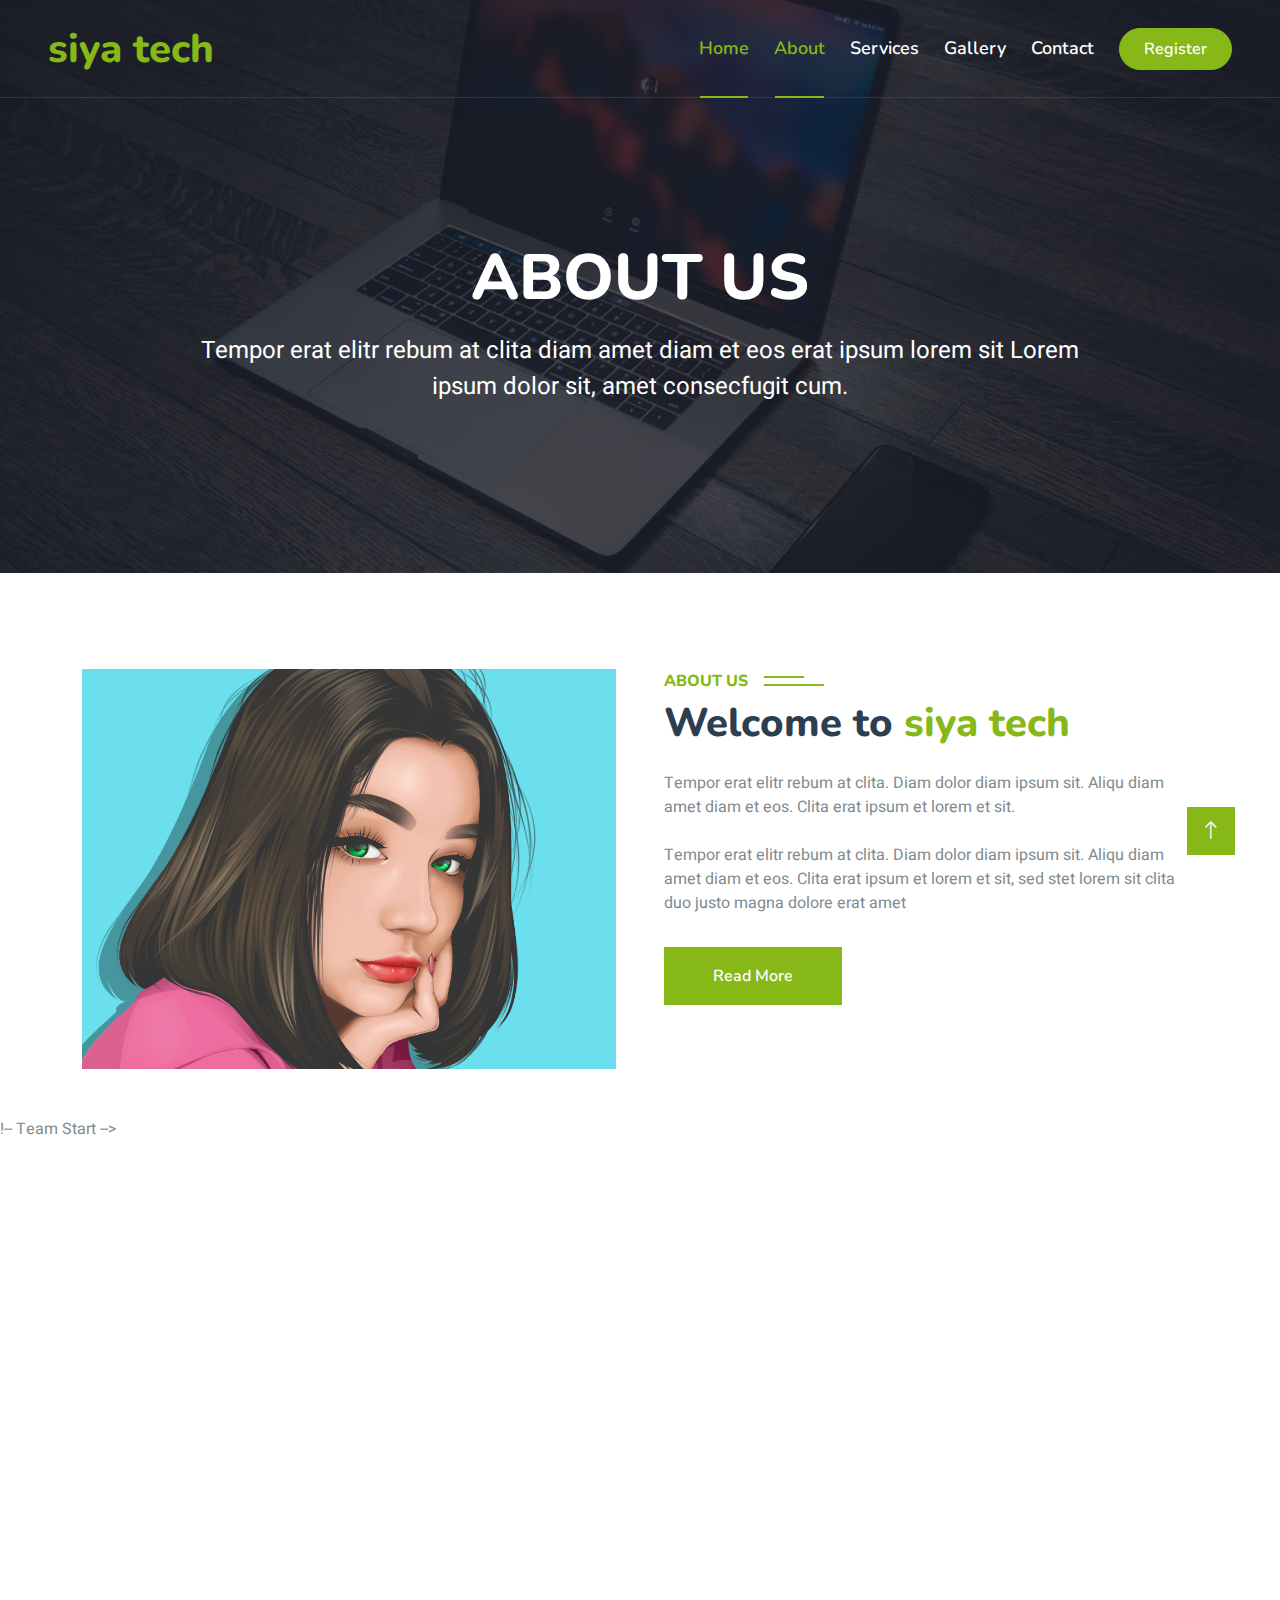
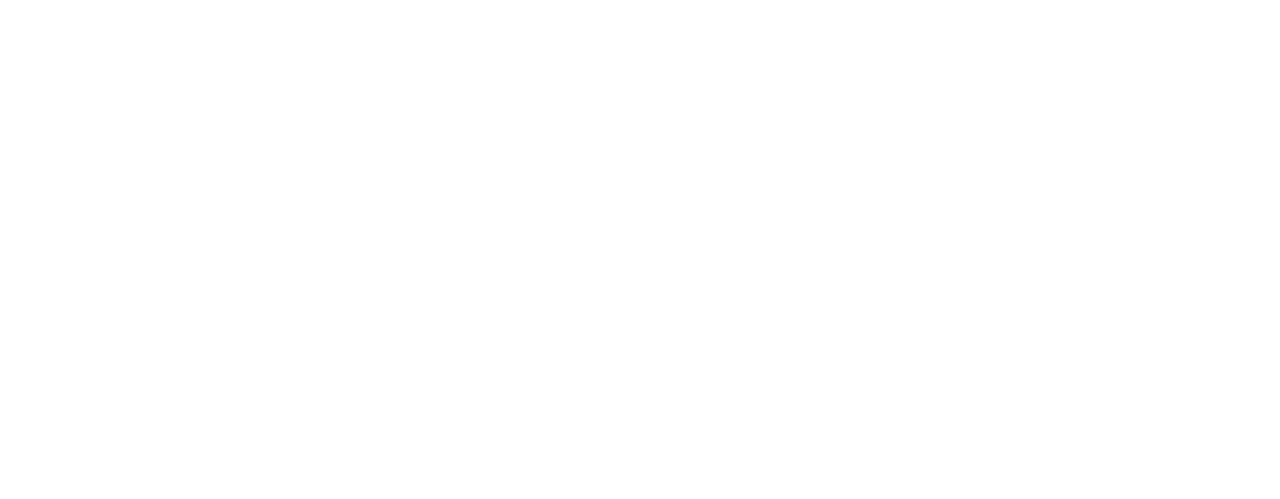
<file: about.html>
<!DOCTYPE html>
<html lang="en">

<head>
    <meta charset="utf-8">
    <title>siya tech/about</title>
    <meta content="width=device-width, initial-scale=1.0" name="viewport">
    <meta content="" name="keywords">
    <meta content="" name="description">

    <!-- Favicon -->
    <link href="img/favicon.ico" rel="icon">

    <!-- Google Web Fonts -->
    <link rel="preconnect" href="https://fonts.googleapis.com">
    <link rel="preconnect" href="https://fonts.gstatic.com" crossorigin>
    <link href="https://fonts.googleapis.com/css2?family=Heebo:wght@400;500;600&family=Nunito:wght@600;700;800&display=swap" rel="stylesheet">

    <!-- Icon Font Stylesheet -->
    <link href="https://cdnjs.cloudflare.com/ajax/libs/font-awesome/5.10.0/css/all.min.css" rel="stylesheet">
    <link href="https://cdn.jsdelivr.net/npm/bootstrap-icons@1.4.1/font/bootstrap-icons.css" rel="stylesheet">

    <!-- Libraries Stylesheet -->
    <link href="lib/animate/animate.min.css" rel="stylesheet">
    <link href="lib/owlcarousel/assets/owl.carousel.min.css" rel="stylesheet">
    <link href="lib/tempusdominus/css/tempusdominus-bootstrap-4.min.css" rel="stylesheet" />

    <!-- Customized Bootstrap Stylesheet -->
    <link href="css/bootstrap.min.css" rel="stylesheet">

    <!-- Template Stylesheet -->
    <link href="css/style.css" rel="stylesheet">
</head>

<body>
    <!-- Spinner Start -->
    <div id="spinner" class="show bg-white position-fixed translate-middle w-100 vh-100 top-50 start-50 d-flex align-items-center justify-content-center">
        <div class="spinner-border text-primary" style="width: 3rem; height: 3rem;" role="status">
            <span class="sr-only">Loading...</span>
        </div>
    </div>
    <!-- Spinner End -->


    

     <!-- Navbar & Hero Start -->
     <div class="container-fluid position-relative p-0">
        <nav class="navbar navbar-expand-lg navbar-light px-4 px-lg-5 py-3 py-lg-0">
            <a href="" class="navbar-brand p-0">
                <h1 class="text-primary m-0">siya tech</h1>
                <!-- <img src="img/logo.png" alt="Logo"> -->
            </a>
            <button class="navbar-toggler" type="button" data-bs-toggle="collapse" data-bs-target="#navbarCollapse">
                <span class="fa fa-bars"></span>
            </button>
            <div class="collapse navbar-collapse" id="navbarCollapse">
                <div class="navbar-nav ms-auto py-0">
                    <a href="index.html" class="nav-item nav-link  active">Home</a>
                    <a href="about.html" class="nav-item nav-link active">About</a>
                    <a href="service.html" class="nav-item nav-link">Services</a>
                    <a href="package.html" class="nav-item nav-link ">Gallery</a>
                    <!-- <a href="package.html" class="nav-item nav-link">course</a> -->
                    <a href="contact.html" class="nav-item nav-link">Contact</a>
                </div>
                <a href="" class="btn btn-primary rounded-pill py-2 px-4">Register</a>
            </div>
        </nav>

        <div class="container-fluid bg-primary py-5 mb-5 hero-header">
            <div class="container py-5">
                <div class="row justify-content-center py-5">
                    <div class="col-lg-10 pt-lg-5 mt-lg-5 text-center">
                        <h2 class="display-3 text-white mb-3 animated slideInDown">ABOUT US</h2>
                        <p class="fs-4 text-white mb-4 animated slideInDown">Tempor erat elitr rebum at clita diam amet
                            diam et eos erat ipsum lorem sit Lorem ipsum dolor sit, amet consecfugit cum.</p>
                        <!-- <div class="position-relative w-75 mx-auto animated slideInDown">
                            <input class="form-control border-0 rounded-pill w-100 py-3 ps-4 pe-5" type="text"
                                placeholder="search">
                            <button type="button"
                                class="btn btn-primary rounded-pill py-2 px-4 position-absolute top-0 end-0 me-2"
                                style="margin-top: 7px;">Search</button>
                        </div> -->
                    </div>
                </div>
            </div>
        </div>
    </div>
    <!-- Navbar & Hero End -->




    
    <!-- About Start -->
    <div class="container-xxl py-5">
        <div class="container">
            <div class="row g-5">
                <div class="col-lg-6 wow fadeInUp" data-wow-delay="0.1s" style="min-height: 400px;">
                    <div class="position-relative h-100">
                        <img class="img-fluid position-absolute w-100 h-100" src="img/founder.png" alt=""
                            style="object-fit: cover;">
                    </div>
                </div>
                <div class="col-lg-6 wow fadeInUp" data-wow-delay="0.3s">
                    <h6 class="section-title bg-white text-start text-primary pe-3">About Us</h6>
                    <h1 class="mb-4">Welcome to <span class="text-primary">siya tech</span></h1>
                    <p class="mb-4">Tempor erat elitr rebum at clita. Diam dolor diam ipsum sit. Aliqu diam amet diam et
                        eos. Clita erat ipsum et lorem et sit.</p>
                    <p class="mb-4">Tempor erat elitr rebum at clita. Diam dolor diam ipsum sit. Aliqu diam amet diam et
                        eos. Clita erat ipsum et lorem et sit, sed stet lorem sit clita duo justo magna dolore erat amet
                    </p>
                    <a class="btn btn-primary py-3 px-5 mt-2" href="">Read More</a>
                </div>
            </div>
        </div>
    </div>


    !-- Team Start -->
    <div class="container-xxl py-5">
        <div class="container">
            <div class="text-center wow fadeInUp" data-wow-delay="0.1s">
                <h6 class="section-title bg-white text-center text-primary px-3">TEACHERS</h6>
                <h1 class="mb-5">Meet OUR Guide</h1>
            </div>
            <div class="row g-4">
                <div class="col-lg-3 col-md-6 wow fadeInUp" data-wow-delay="0.1s">
                    <div class="team-item">
                        <div class="overflow-hidden">
                            <img class="img-fluid" src="img/team-1.jpg" alt="">
                        </div>
                        <div class="position-relative d-flex justify-content-center" style="margin-top: -19px;">
                            <a class="btn btn-square mx-1" href=""><i class="fab fa-facebook-f"></i></a>
                            <a class="btn btn-square mx-1" href=""><i class="fab fa-twitter"></i></a>
                            <a class="btn btn-square mx-1" href=""><i class="fab fa-instagram"></i></a>
                        </div>
                        <div class="text-center p-4">
                            <h5 class="mb-0">M.KARTIK</h5>
                            <!-- <small>Designation</small> -->
                        </div>
                    </div>
                </div>
                <div class="col-lg-3 col-md-6 wow fadeInUp" data-wow-delay="0.3s">
                    <div class="team-item">
                        <div class="overflow-hidden">
                            <img class="img-fluid" src="img/team-2.jpg" alt="">
                        </div>
                        <div class="position-relative d-flex justify-content-center" style="margin-top: -19px;">
                            <a class="btn btn-square mx-1" href=""><i class="fab fa-facebook-f"></i></a>
                            <a class="btn btn-square mx-1" href=""><i class="fab fa-twitter"></i></a>
                            <a class="btn btn-square mx-1" href=""><i class="fab fa-instagram"></i></a>
                        </div>
                        <div class="text-center p-4">
                            <h5 class="mb-0">RINU SINGH</h5>
                            <!-- <small>Desi</small> -->
                        </div>
                    </div>
                </div>
                <div class="col-lg-3 col-md-6 wow fadeInUp" data-wow-delay="0.5s">
                    <div class="team-item">
                        <div class="overflow-hidden">
                            <img class="img-fluid" src="img/team-3.jpg" alt="">
                        </div>
                        <div class="position-relative d-flex justify-content-center" style="margin-top: -19px;">
                            <a class="btn btn-square mx-1" href=""><i class="fab fa-facebook-f"></i></a>
                            <a class="btn btn-square mx-1" href=""><i class="fab fa-twitter"></i></a>
                            <a class="btn btn-square mx-1" href=""><i class="fab fa-instagram"></i></a>
                        </div>
                        <div class="text-center p-4">
                            <h5 class="mb-0">PRITEEK MISHRA</h5>
                            <!-- <small>Designation</small> -->
                        </div>
                    </div>
                </div>
                <div class="col-lg-3 col-md-6 wow fadeInUp" data-wow-delay="0.7s">
                    <div class="team-item">
                        <div class="overflow-hidden">
                            <img class="img-fluid" src="img/team-4.jpg" alt="">
                        </div>
                        <div class="position-relative d-flex justify-content-center" style="margin-top: -19px;">
                            <a class="btn btn-square mx-1" href=""><i class="fab fa-facebook-f"></i></a>
                            <a class="btn btn-square mx-1" href=""><i class="fab fa-twitter"></i></a>
                            <a class="btn btn-square mx-1" href=""><i class="fab fa-instagram"></i></a>
                        </div>
                        <div class="text-center p-4">
                            <h5 class="mb-0">DIVYA
                            </h5>
                            <!-- <small>Designation</small> -->
                        </div>
                    </div>
                </div>
            </div>
        </div>
    </div>
    <!-- Team End -->
    <!-- Footer Start -->
    <div class="container-fluid bg-dark text-light footer pt-5 mt-5 wow fadeIn" data-wow-delay="0.1s">
        <div class="container py-5">
            <div class="row g-5">
                <div class="col-lg-3 col-md-6">
                    <h4 class="text-white mb-3">Siya Tech</h4>
                    <a class="btn btn-link" href="index.html">Home</a>
                    <a class="btn btn-link" href="about.html">About Us</a>
                    <a class="btn btn-link" href="service.html">Service</a>
                    <a class="btn btn-link" href="package.html">Gallary</a>
                    <a class="btn btn-link" href="contact.html">Contact</a>
                </div>
                <div class="col-lg-3 col-md-6">
                    <h4 class="text-white mb-3">Contact</h4>
                    <p class="mb-2"><i class="fa fa-map-marker-alt me-3"></i>Ranchi jharkhand</p>
                    <p class="mb-2"><i class="fa fa-phone-alt me-3"></i>+012 345 67890</p>
                    <p class="mb-2"><i class="fa fa-envelope me-3"></i>info@example.com</p>
                    <div class="d-flex pt-2">
                        <a class="btn btn-outline-light btn-social" href=""><i class="fab fa-twitter"></i></a>
                        <a class="btn btn-outline-light btn-social" href=""><i class="fab fa-facebook-f"></i></a>
                        <a class="btn btn-outline-light btn-social" href=""><i class="fab fa-youtube"></i></a>
                        <a class="btn btn-outline-light btn-social" href=""><i class="fab fa-linkedin-in"></i></a>
                    </div>
                </div>
                <div class="col-lg-3 col-md-6">
                    <h4 class="text-white mb-3">Gallery</h4>
                    <div class="row g-2 pt-2">
                        <div class="col-4">
                            <img class="img-fluid bg-light p-1" src="img/g3.jpg" alt="">
                        </div>
                        <div class="col-4">
                            <img class="img-fluid bg-light p-1" src="img/g3.jpg" alt="">
                        </div>
                        <div class="col-4">
                            <img class="img-fluid bg-light p-1" src="img/g3.jpg" alt="">
                        </div>
                        <div class="col-4">
                            <img class="img-fluid bg-light p-1" src="img/g3.jpg" alt="">
                        </div>
                        <div class="col-4">
                            <img class="img-fluid bg-light p-1" src="img/g3.jpg" alt="">
                        </div>
                        <div class="col-4">
                            <img class="img-fluid bg-light p-1" src="img/g3.jpg" alt="">
                        </div>
                    </div>
                </div>
                <div class="col-lg-3 col-md-6">
                    <h4 class="text-white mb-3">for more details</h4>
                    <p>Dolor amet sit justo amet elitr clita ipsum elitr est.</p>
                    <div class="position-relative mx-auto" style="max-width: 400px;">
                        <input class="form-control border-primary w-100 py-3 ps-4 pe-5" type="text"
                            placeholder="Your email">
                        <button type="button"
                            class="btn btn-primary py-2 position-absolute top-0 end-0 mt-2 me-2">SignUp</button>
                    </div>
                </div>
            </div>
        </div>

    </div>
    <!-- Footer End -->



    <!-- Back to Top -->
    <a href="#" class="btn btn-lg btn-primary btn-lg-square back-to-top"><i class="bi bi-arrow-up"></i></a>


    <!-- JavaScript Libraries -->
    <script src="https://code.jquery.com/jquery-3.4.1.min.js"></script>
    <script src="https://cdn.jsdelivr.net/npm/bootstrap@5.0.0/dist/js/bootstrap.bundle.min.js"></script>
    <script src="lib/wow/wow.min.js"></script>
    <script src="lib/easing/easing.min.js"></script>
    <script src="lib/waypoints/waypoints.min.js"></script>
    <script src="lib/owlcarousel/owl.carousel.min.js"></script>
    <script src="lib/tempusdominus/js/moment.min.js"></script>
    <script src="lib/tempusdominus/js/moment-timezone.min.js"></script>
    <script src="lib/tempusdominus/js/tempusdominus-bootstrap-4.min.js"></script>

    <!-- Template Javascript -->
    <script src="js/main.js"></script>
</body>

</html>
</file>
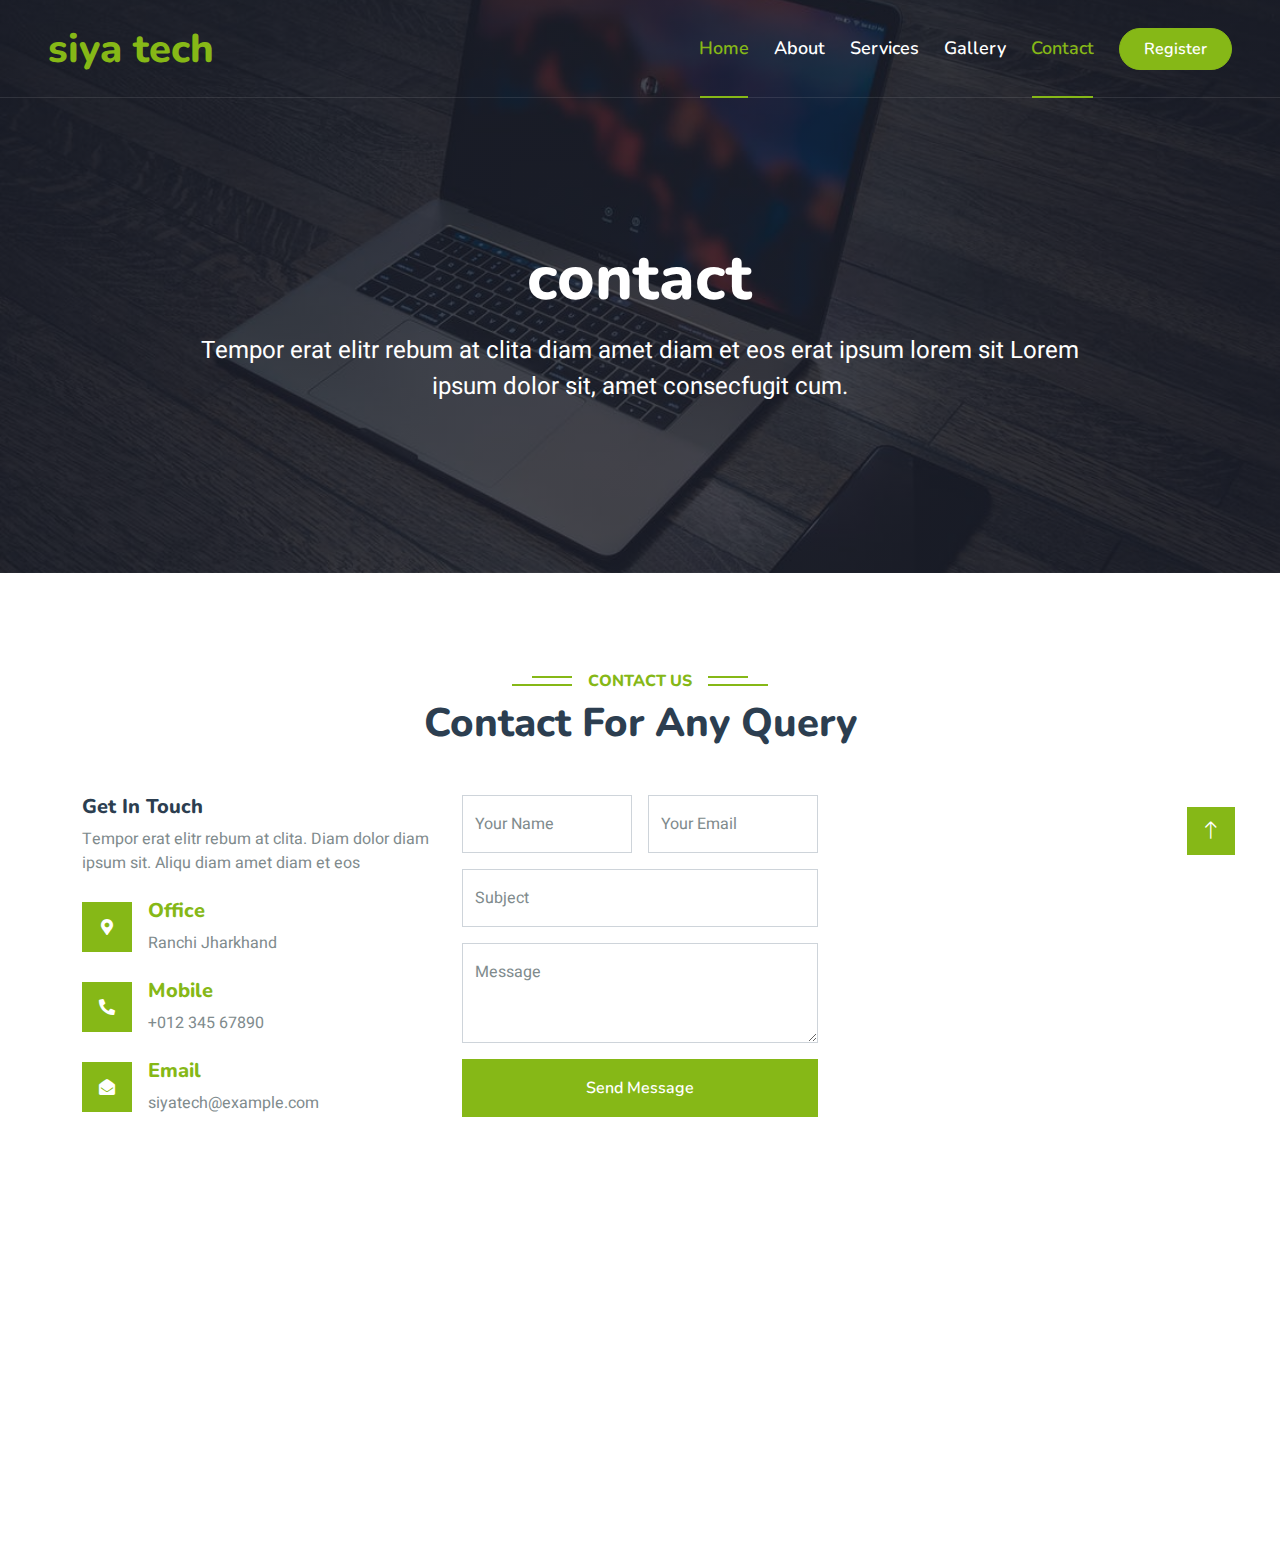
<file: contact.html>
<!DOCTYPE html>
<html lang="en">

<head>
    <meta charset="utf-8">
    <title>siyatech/contact</title>
    <meta content="width=device-width, initial-scale=1.0" name="viewport">
    <meta content="" name="keywords">
    <meta content="" name="description">

    <!-- Favicon -->
    <link href="img/favicon.ico" rel="icon">

    <!-- Google Web Fonts -->
    <link rel="preconnect" href="https://fonts.googleapis.com">
    <link rel="preconnect" href="https://fonts.gstatic.com" crossorigin>
    <link
        href="https://fonts.googleapis.com/css2?family=Heebo:wght@400;500;600&family=Nunito:wght@600;700;800&display=swap"
        rel="stylesheet">

    <!-- Icon Font Stylesheet -->
    <link href="https://cdnjs.cloudflare.com/ajax/libs/font-awesome/5.10.0/css/all.min.css" rel="stylesheet">
    <link href="https://cdn.jsdelivr.net/npm/bootstrap-icons@1.4.1/font/bootstrap-icons.css" rel="stylesheet">

    <!-- Libraries Stylesheet -->
    <link href="lib/animate/animate.min.css" rel="stylesheet">
    <link href="lib/owlcarousel/assets/owl.carousel.min.css" rel="stylesheet">
    <link href="lib/tempusdominus/css/tempusdominus-bootstrap-4.min.css" rel="stylesheet" />

    <!-- Customized Bootstrap Stylesheet -->
    <link href="css/bootstrap.min.css" rel="stylesheet">

    <!-- Template Stylesheet -->
    <link href="css/style.css" rel="stylesheet">
</head>

<body>
    <!-- Spinner Start -->
    <div id="spinner"
        class="show bg-white position-fixed translate-middle w-100 vh-100 top-50 start-50 d-flex align-items-center justify-content-center">
        <div class="spinner-border text-primary" style="width: 3rem; height: 3rem;" role="status">
            <span class="sr-only">Loading...</span>
        </div>
    </div>
    <!-- Spinner End -->





    <!-- Navbar & Hero Start -->
    <div class="container-fluid position-relative p-0">
        <nav class="navbar navbar-expand-lg navbar-light px-4 px-lg-5 py-3 py-lg-0">
            <a href="" class="navbar-brand p-0">
                <h1 class="text-primary m-0">siya tech</h1>
                <!-- <img src="img/logo.png" alt="Logo"> -->
            </a>
            <button class="navbar-toggler" type="button" data-bs-toggle="collapse" data-bs-target="#navbarCollapse">
                <span class="fa fa-bars"></span>
            </button>
            <div class="collapse navbar-collapse" id="navbarCollapse">
                <div class="navbar-nav ms-auto py-0">
                    <a href="index.html" class="nav-item nav-link  active ">Home</a>
                    <a href="about.html" class="nav-item nav-link ">About</a>
                    <a href="service.html" class="nav-item nav-link">Services</a>
                    <a href="package.html" class="nav-item nav-link ">Gallery</a>
                    <!-- <a href="package.html" class="nav-item nav-link">course</a> -->
                    <a href="contact.html" class="nav-item nav-link active">Contact</a>
                </div>
                <a href="" class="btn btn-primary rounded-pill py-2 px-4">Register</a>
            </div>
        </nav>

        <div class="container-fluid bg-primary py-5 mb-5 hero-header">
            <div class="container py-5">
                <div class="row justify-content-center py-5">
                    <div class="col-lg-10 pt-lg-5 mt-lg-5 text-center">
                        <h2 class="display-3 text-white mb-3 animated slideInDown">contact</h2>
                        <p class="fs-4 text-white mb-4 animated slideInDown">Tempor erat elitr rebum at clita diam amet
                            diam et eos erat ipsum lorem sit Lorem ipsum dolor sit, amet consecfugit cum.</p>
                        <!-- <div class="position-relative w-75 mx-auto animated slideInDown">
                            <input class="form-control border-0 rounded-pill w-100 py-3 ps-4 pe-5" type="text"
                                placeholder="search">
                            <button type="button"
                                class="btn btn-primary rounded-pill py-2 px-4 position-absolute top-0 end-0 me-2"
                                style="margin-top: 7px;">Search</button>
                        </div> -->
                    </div>
                </div>
            </div>
        </div>
    </div>
    <!-- Navbar & Hero End -->

    <!-- Contact Start -->
    <div class="container-xxl py-5">
        <div class="container">
            <div class="text-center wow fadeInUp" data-wow-delay="0.1s">
                <h6 class="section-title bg-white text-center text-primary px-3">Contact Us</h6>
                <h1 class="mb-5">Contact For Any Query</h1>
            </div>
            <div class="row g-4">
                <div class="col-lg-4 col-md-6 wow fadeInUp" data-wow-delay="0.1s">
                    <h5>Get In Touch</h5>
                    <p class="mb-4">Tempor erat elitr rebum at clita. Diam dolor diam ipsum sit. Aliqu diam amet diam et
                        eos</p>
                    <div class="d-flex align-items-center mb-4">
                        <div class="d-flex align-items-center justify-content-center flex-shrink-0 bg-primary"
                            style="width: 50px; height: 50px;">
                            <i class="fa fa-map-marker-alt text-white"></i>
                        </div>
                        <div class="ms-3">
                            <h5 class="text-primary">Office</h5>
                            <p class="mb-0">Ranchi Jharkhand</p>
                        </div>
                    </div>
                    <div class="d-flex align-items-center mb-4">
                        <div class="d-flex align-items-center justify-content-center flex-shrink-0 bg-primary"
                            style="width: 50px; height: 50px;">
                            <i class="fa fa-phone-alt text-white"></i>
                        </div>
                        <div class="ms-3">
                            <h5 class="text-primary">Mobile</h5>
                            <p class="mb-0">+012 345 67890</p>
                        </div>
                    </div>
                    <div class="d-flex align-items-center">
                        <div class="d-flex align-items-center justify-content-center flex-shrink-0 bg-primary"
                            style="width: 50px; height: 50px;">
                            <i class="fa fa-envelope-open text-white"></i>
                        </div>
                        <div class="ms-3">
                            <h5 class="text-primary">Email</h5>
                            <p class="mb-0">siyatech@example.com</p>
                        </div>
                    </div>
                </div>
                <!-- <div class="col-lg-4 col-md-6 wow fadeInUp" data-wow-delay="0.3s">
                    <iframe class="position-relative rounded w-100 h-100"
                        src="https://maps.app.goo.gl/n48tZQ9pZgYM7iLT9"
                        frameborder="0" style="min-height: 300px; border:0;" allowfullscreen="" aria-hidden="false"
                        tabindex="0"></iframe>
                </div> -->
                <div class="col-lg-4 col-md-12 wow fadeInUp" data-wow-delay="0.5s">
                    <form>
                        <div class="row g-3">
                            <div class="col-md-6">
                                <div class="form-floating">
                                    <input type="text" class="form-control" id="name" placeholder="Your Name">
                                    <label for="name">Your Name</label>
                                </div>
                            </div>
                            <div class="col-md-6">
                                <div class="form-floating">
                                    <input type="email" class="form-control" id="email" placeholder="Your Email">
                                    <label for="email">Your Email</label>
                                </div>
                            </div>
                            <div class="col-12">
                                <div class="form-floating">
                                    <input type="text" class="form-control" id="subject" placeholder="Subject">
                                    <label for="subject">Subject</label>
                                </div>
                            </div>
                            <div class="col-12">
                                <div class="form-floating">
                                    <textarea class="form-control" placeholder="Leave a message here" id="message"
                                        style="height: 100px"></textarea>
                                    <label for="message">Message</label>
                                </div>
                            </div>
                            <div class="col-12">
                                <button class="btn btn-primary w-100 py-3" type="submit">Send Message</button>
                            </div>
                        </div>
                    </form>
                </div>
            </div>
        </div>
    </div>
    <!-- Contact End -->


    <!-- Footer Start -->
    <div class="container-fluid bg-dark text-light footer pt-5 mt-5 wow fadeIn" data-wow-delay="0.1s">
        <div class="container py-5">
            <div class="row g-5">
                <div class="col-lg-3 col-md-6">
                    <h4 class="text-white mb-3">Siya Tech</h4>
                    <a class="btn btn-link" href="index.html">Home</a>
                    <a class="btn btn-link" href="about.html">About Us</a>
                    <a class="btn btn-link" href="service.html">Service</a>
                    <a class="btn btn-link" href="package.html">Gallary</a>
                    <a class="btn btn-link" href="contact.html">Contact</a>
                </div>
                <div class="col-lg-3 col-md-6">
                    <h4 class="text-white mb-3">Contact</h4>
                    <p class="mb-2"><i class="fa fa-map-marker-alt me-3"></i>Ranchi jharkhand</p>
                    <p class="mb-2"><i class="fa fa-phone-alt me-3"></i>+012 345 67890</p>
                    <p class="mb-2"><i class="fa fa-envelope me-3"></i>info@example.com</p>
                    <div class="d-flex pt-2">
                        <a class="btn btn-outline-light btn-social" href=""><i class="fab fa-twitter"></i></a>
                        <a class="btn btn-outline-light btn-social" href=""><i class="fab fa-facebook-f"></i></a>
                        <a class="btn btn-outline-light btn-social" href=""><i class="fab fa-youtube"></i></a>
                        <a class="btn btn-outline-light btn-social" href=""><i class="fab fa-linkedin-in"></i></a>
                    </div>
                </div>
                <div class="col-lg-3 col-md-6">
                    <h4 class="text-white mb-3">Gallery</h4>
                    <div class="row g-2 pt-2">
                        <div class="col-4">
                            <img class="img-fluid bg-light p-1" src="img/g3.jpg" alt="">
                        </div>
                        <div class="col-4">
                            <img class="img-fluid bg-light p-1" src="img/g3.jpg" alt="">
                        </div>
                        <div class="col-4">
                            <img class="img-fluid bg-light p-1" src="img/g3.jpg" alt="">
                        </div>
                        <div class="col-4">
                            <img class="img-fluid bg-light p-1" src="img/g3.jpg" alt="">
                        </div>
                        <div class="col-4">
                            <img class="img-fluid bg-light p-1" src="img/g3.jpg" alt="">
                        </div>
                        <div class="col-4">
                            <img class="img-fluid bg-light p-1" src="img/g3.jpg" alt="">
                        </div>
                    </div>
                </div>
                <div class="col-lg-3 col-md-6">
                    <h4 class="text-white mb-3">for more details</h4>
                    <p>Dolor amet sit justo amet elitr clita ipsum elitr est.</p>
                    <div class="position-relative mx-auto" style="max-width: 400px;">
                        <input class="form-control border-primary w-100 py-3 ps-4 pe-5" type="text"
                            placeholder="Your email">
                        <button type="button"
                            class="btn btn-primary py-2 position-absolute top-0 end-0 mt-2 me-2">SignUp</button>
                    </div>
                </div>
            </div>
        </div>

    </div>
    <!-- Footer End -->


    <!-- Back to Top -->
    <a href="#" class="btn btn-lg btn-primary btn-lg-square back-to-top"><i class="bi bi-arrow-up"></i></a>


    <!-- JavaScript Libraries -->
    <script src="https://code.jquery.com/jquery-3.4.1.min.js"></script>
    <script src="https://cdn.jsdelivr.net/npm/bootstrap@5.0.0/dist/js/bootstrap.bundle.min.js"></script>
    <script src="lib/wow/wow.min.js"></script>
    <script src="lib/easing/easing.min.js"></script>
    <script src="lib/waypoints/waypoints.min.js"></script>
    <script src="lib/owlcarousel/owl.carousel.min.js"></script>
    <script src="lib/tempusdominus/js/moment.min.js"></script>
    <script src="lib/tempusdominus/js/moment-timezone.min.js"></script>
    <script src="lib/tempusdominus/js/tempusdominus-bootstrap-4.min.js"></script>

    <!-- Template Javascript -->
    <script src="js/main.js"></script>
</body>

</html>
</file>
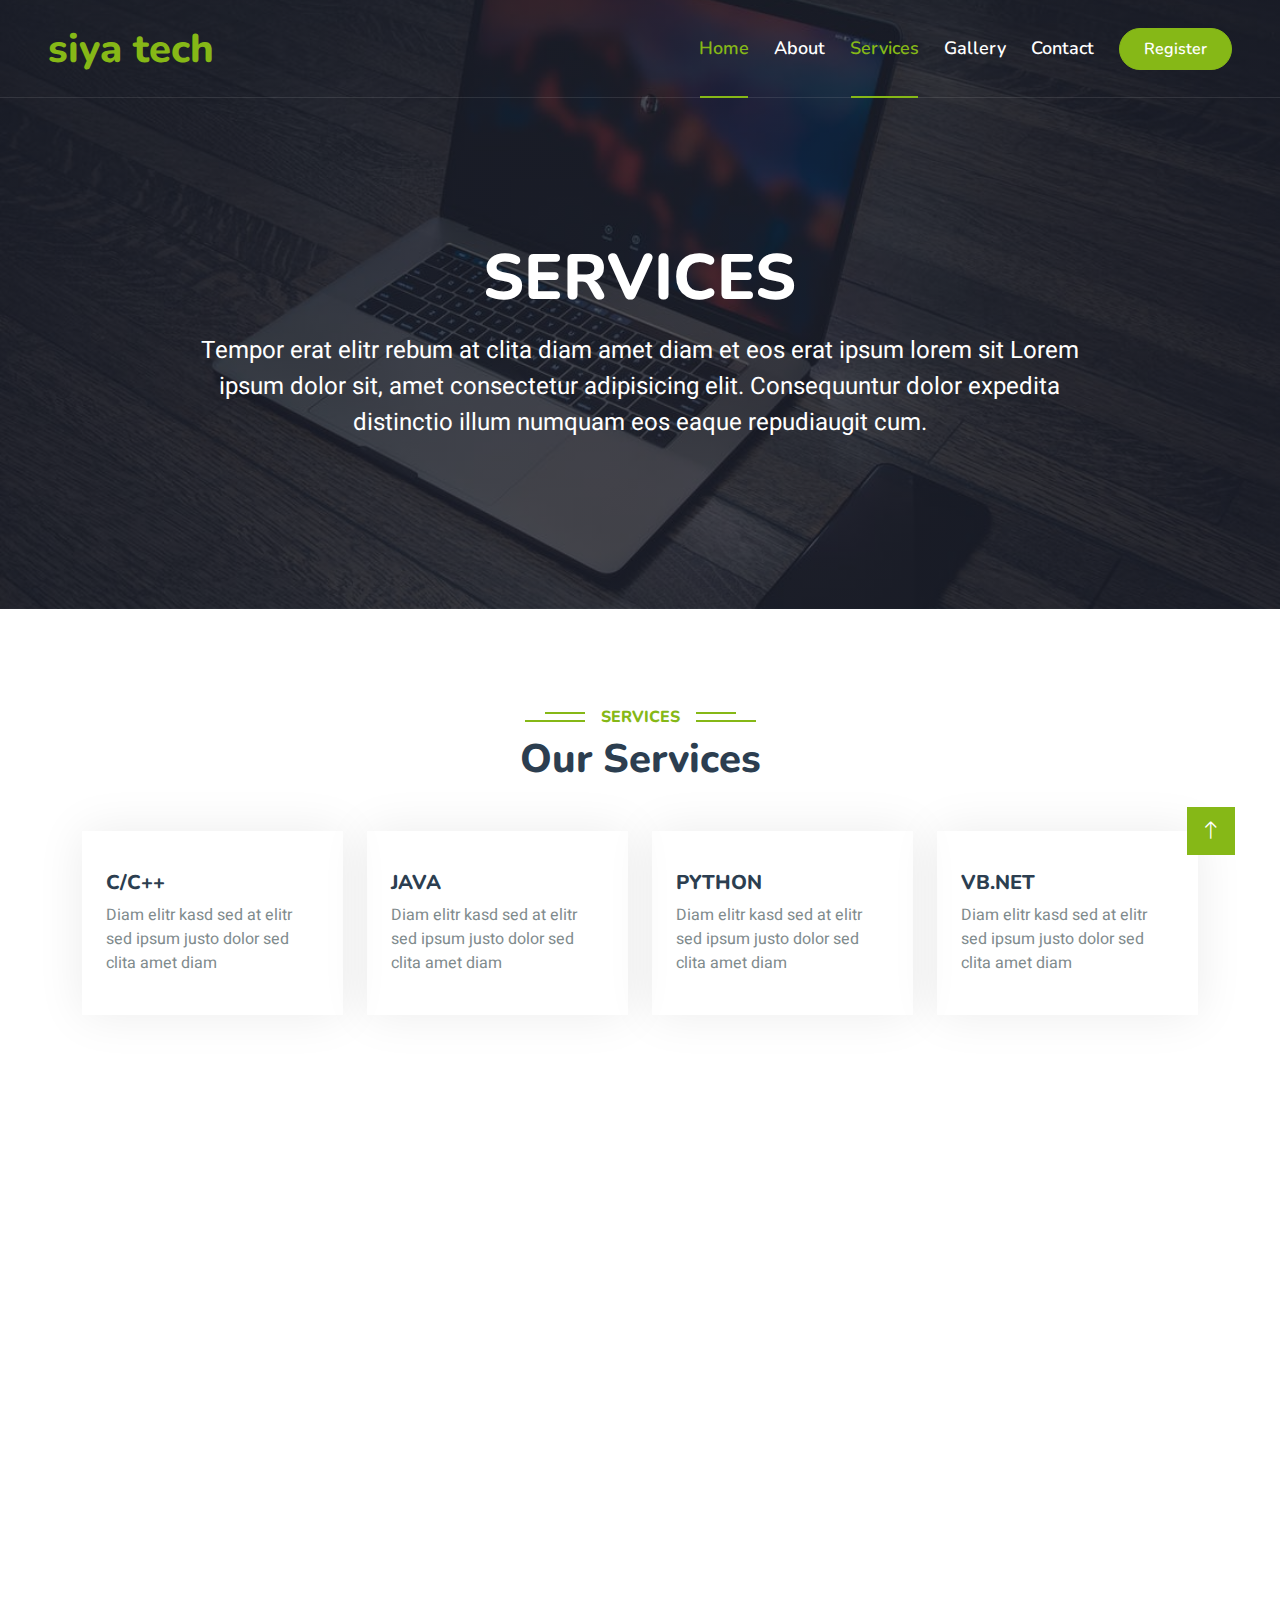
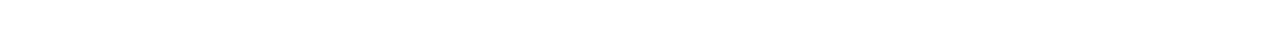
<file: service.html>
<!DOCTYPE html>
<html lang="en">

<head>
    <meta charset="utf-8">
    <title>siyatech/service</title>
    <meta content="width=device-width, initial-scale=1.0" name="viewport">
    <meta content="" name="keywords">
    <meta content="" name="description">

    <!-- Favicon -->
    <link href="img/favicon.ico" rel="icon">

    <!-- Google Web Fonts -->
    <link rel="preconnect" href="https://fonts.googleapis.com">
    <link rel="preconnect" href="https://fonts.gstatic.com" crossorigin>
    <link href="https://fonts.googleapis.com/css2?family=Heebo:wght@400;500;600&family=Nunito:wght@600;700;800&display=swap" rel="stylesheet">

    <!-- Icon Font Stylesheet -->
    <link href="https://cdnjs.cloudflare.com/ajax/libs/font-awesome/5.10.0/css/all.min.css" rel="stylesheet">
    <link href="https://cdn.jsdelivr.net/npm/bootstrap-icons@1.4.1/font/bootstrap-icons.css" rel="stylesheet">

    <!-- Libraries Stylesheet -->
    <link href="lib/animate/animate.min.css" rel="stylesheet">
    <link href="lib/owlcarousel/assets/owl.carousel.min.css" rel="stylesheet">
    <link href="lib/tempusdominus/css/tempusdominus-bootstrap-4.min.css" rel="stylesheet" />

    <!-- Customized Bootstrap Stylesheet -->
    <link href="css/bootstrap.min.css" rel="stylesheet">

    <!-- Template Stylesheet -->
    <link href="css/style.css" rel="stylesheet">
</head>

<body>
    <!-- Spinner Start -->
    <div id="spinner" class="show bg-white position-fixed translate-middle w-100 vh-100 top-50 start-50 d-flex align-items-center justify-content-center">
        <div class="spinner-border text-primary" style="width: 3rem; height: 3rem;" role="status">
            <span class="sr-only">Loading...</span>
        </div>
    </div>
    <!-- Spinner End -->

     <!-- Navbar & Hero Start -->
     <div class="container-fluid position-relative p-0">
        <nav class="navbar navbar-expand-lg navbar-light px-4 px-lg-5 py-3 py-lg-0">
            <a href="" class="navbar-brand p-0">
                <h1 class="text-primary m-0">siya tech</h1>
                <!-- <img src="img/logo.png" alt="Logo"> -->
            </a>
            <button class="navbar-toggler" type="button" data-bs-toggle="collapse" data-bs-target="#navbarCollapse">
                <span class="fa fa-bars"></span>
            </button>
            <div class="collapse navbar-collapse" id="navbarCollapse">
                <div class="navbar-nav ms-auto py-0">
                    <a href="index.html" class="nav-item nav-link active">Home</a>
                    <a href="about.html" class="nav-item nav-link">About</a>
                    <a href="service.html" class="nav-item nav-link active">Services</a>
                    <a href="package.html" class="nav-item nav-link">Gallery</a>
                    <!-- <a href="package.html" class="nav-item nav-link">course</a> -->
                    <a href="contact.html" class="nav-item nav-link">Contact</a>
                </div>
                <a href="" class="btn btn-primary rounded-pill py-2 px-4">Register</a>
            </div>
        </nav>

        <div class="container-fluid bg-primary py-5 mb-5 hero-header">
            <div class="container py-5">
                <div class="row justify-content-center py-5">
                    <div class="col-lg-10 pt-lg-5 mt-lg-5 text-center">
                        <h2 class="display-3 text-white mb-3 animated slideInDown">SERVICES</h2>
                        <p class="fs-4 text-white mb-4 animated slideInDown">Tempor erat elitr rebum at clita diam amet
                            diam et eos erat ipsum lorem sit Lorem ipsum dolor sit, amet consectetur adipisicing elit.
                            Consequuntur dolor expedita distinctio illum numquam eos eaque repudiaugit cum.</p>
                        <!-- <div class="position-relative w-75 mx-auto animated slideInDown">
                            <input class="form-control border-0 rounded-pill w-100 py-3 ps-4 pe-5" type="text"
                                placeholder="search">
                            <button type="button"
                                class="btn btn-primary rounded-pill py-2 px-4 position-absolute top-0 end-0 me-2"
                                style="margin-top: 7px;">Search</button>
                        </div> -->
                    </div>
                </div>
            </div>
        </div>
    </div>
    <!-- Navbar & Hero End -->




   <!-- Service Start -->
   <div class="container-xxl py-5">
    <div class="container">
        <div class="text-center wow fadeInUp" data-wow-delay="0.1s">
            <h6 class="section-title bg-white text-center text-primary px-3">Services</h6>
            <h1 class="mb-5">Our Services</h1>
        </div>
        <div class="row g-4">
            <div class="col-lg-3 col-sm-6 wow fadeInUp" data-wow-delay="0.1s">
                <div class="service-item rounded pt-3">
                    <div class="p-4">
                        <h5>C/C++</h5>
                        <p>Diam elitr kasd sed at elitr sed ipsum justo dolor sed clita amet diam</p>
                    </div>
                </div>
            </div>
            <div class="col-lg-3 col-sm-6 wow fadeInUp" data-wow-delay="0.3s">
                <div class="service-item rounded pt-3">
                    <div class="p-4">
                        <h5>JAVA</h5>
                        <p>Diam elitr kasd sed at elitr sed ipsum justo dolor sed clita amet diam</p>
                    </div>
                </div>
            </div>
            <div class="col-lg-3 col-sm-6 wow fadeInUp" data-wow-delay="0.5s">
                <div class="service-item rounded pt-3">
                    <div class="p-4">

                        <h5>PYTHON</h5>
                        <p>Diam elitr kasd sed at elitr sed ipsum justo dolor sed clita amet diam</p>
                    </div>
                </div>
            </div>
            <div class="col-lg-3 col-sm-6 wow fadeInUp" data-wow-delay="0.7s">
                <div class="service-item rounded pt-3">
                    <div class="p-4">

                        <h5>VB.NET</h5>
                        <p>Diam elitr kasd sed at elitr sed ipsum justo dolor sed clita amet diam</p>
                    </div>
                </div>
            </div>
            <div class="col-lg-3 col-sm-6 wow fadeInUp" data-wow-delay="0.1s">
                <div class="service-item rounded pt-3">
                    <div class="p-4">

                        <h5>HTML/CSS/JS</h5>
                        <p>Diam elitr kasd sed at elitr sed ipsum justo dolor sed clita amet diam</p>
                    </div>
                </div>
            </div>
            <div class="col-lg-3 col-sm-6 wow fadeInUp" data-wow-delay="0.3s">
                <div class="service-item rounded pt-3">
                    <div class="p-4">
                        <h5>ANGULAR</h5>
                        <p>Diam elitr kasd sed at elitr sed ipsum justo dolor sed clita amet diam</p>
                    </div>
                </div>
            </div>
            <div class="col-lg-3 col-sm-6 wow fadeInUp" data-wow-delay="0.5s">
                <div class="service-item rounded pt-3">
                    <div class="p-4">

                        <h5>REACT JS</h5>
                        <p>Diam elitr kasd sed at elitr sed ipsum justo dolor sed clita amet diam</p>
                    </div>
                </div>
            </div>
            <div class="col-lg-3 col-sm-6 wow fadeInUp" data-wow-delay="0.7s">
                <div class="service-item rounded pt-3">
                    <div class="p-4">
                        <h5>NETWORKING</h5>
                        <p>Diam elitr kasd sed at elitr sed ipsum justo dolor sed clita amet diam</p>
                    </div>
                </div>
            </div>
        </div>
    </div>
</div>
<!-- Service End -->



   

    <!-- Footer Start -->
    <div class="container-fluid bg-dark text-light footer pt-5 mt-5 wow fadeIn" data-wow-delay="0.1s">
        <div class="container py-5">
            <div class="row g-5">
                <div class="col-lg-3 col-md-6">
                    <h4 class="text-white mb-3">Siya Tech</h4>
                    <a class="btn btn-link" href="index.html">Home</a>
                    <a class="btn btn-link" href="about.html">About Us</a>
                    <a class="btn btn-link" href="service.html">Service</a>
                    <a class="btn btn-link" href="package.html">Gallary</a>
                    <a class="btn btn-link" href="contact.html">Contact</a>
                </div>
                <div class="col-lg-3 col-md-6">
                    <h4 class="text-white mb-3">Contact</h4>
                    <p class="mb-2"><i class="fa fa-map-marker-alt me-3"></i>Ranchi jharkhand</p>
                    <p class="mb-2"><i class="fa fa-phone-alt me-3"></i>+012 345 67890</p>
                    <p class="mb-2"><i class="fa fa-envelope me-3"></i>info@example.com</p>
                    <div class="d-flex pt-2">
                        <a class="btn btn-outline-light btn-social" href=""><i class="fab fa-twitter"></i></a>
                        <a class="btn btn-outline-light btn-social" href=""><i class="fab fa-facebook-f"></i></a>
                        <a class="btn btn-outline-light btn-social" href=""><i class="fab fa-youtube"></i></a>
                        <a class="btn btn-outline-light btn-social" href=""><i class="fab fa-linkedin-in"></i></a>
                    </div>
                </div>
                <div class="col-lg-3 col-md-6">
                    <h4 class="text-white mb-3">Gallery</h4>
                    <div class="row g-2 pt-2">
                        <div class="col-4">
                            <img class="img-fluid bg-light p-1" src="img/g3.jpg" alt="">
                        </div>
                        <div class="col-4">
                            <img class="img-fluid bg-light p-1" src="img/g3.jpg" alt="">
                        </div>
                        <div class="col-4">
                            <img class="img-fluid bg-light p-1" src="img/g3.jpg" alt="">
                        </div>
                        <div class="col-4">
                            <img class="img-fluid bg-light p-1" src="img/g3.jpg" alt="">
                        </div>
                        <div class="col-4">
                            <img class="img-fluid bg-light p-1" src="img/g3.jpg" alt="">
                        </div>
                        <div class="col-4">
                            <img class="img-fluid bg-light p-1" src="img/g3.jpg" alt="">
                        </div>
                    </div>
                </div>
                <div class="col-lg-3 col-md-6">
                    <h4 class="text-white mb-3">for more details</h4>
                    <p>Dolor amet sit justo amet elitr clita ipsum elitr est.</p>
                    <div class="position-relative mx-auto" style="max-width: 400px;">
                        <input class="form-control border-primary w-100 py-3 ps-4 pe-5" type="text"
                            placeholder="Your email">
                        <button type="button"
                            class="btn btn-primary py-2 position-absolute top-0 end-0 mt-2 me-2">SignUp</button>
                    </div>
                </div>
            </div>
        </div>

    </div>
    <!-- Footer End -->



    <!-- Back to Top -->
    <a href="#" class="btn btn-lg btn-primary btn-lg-square back-to-top"><i class="bi bi-arrow-up"></i></a>


    <!-- JavaScript Libraries -->
    <script src="https://code.jquery.com/jquery-3.4.1.min.js"></script>
    <script src="https://cdn.jsdelivr.net/npm/bootstrap@5.0.0/dist/js/bootstrap.bundle.min.js"></script>
    <script src="lib/wow/wow.min.js"></script>
    <script src="lib/easing/easing.min.js"></script>
    <script src="lib/waypoints/waypoints.min.js"></script>
    <script src="lib/owlcarousel/owl.carousel.min.js"></script>
    <script src="lib/tempusdominus/js/moment.min.js"></script>
    <script src="lib/tempusdominus/js/moment-timezone.min.js"></script>
    <script src="lib/tempusdominus/js/tempusdominus-bootstrap-4.min.js"></script>

    <!-- Template Javascript -->
    <script src="js/main.js"></script>
</body>

</html>
</file>
<file: css/style.css>
:root {
    --primary: #86B817;
    --secondary: #FE8800;
    --light: #F5F5F5;
    --dark: #14141F;
}

.fw-medium {
    font-weight: 600 !important;
}

.fw-semi-bold {
    font-weight: 700 !important;
}

.back-to-top {
    position: fixed;
    display: none;
    right: 45px;
    bottom: 45px;
    z-index: 99;
}


/*** Spinner ***/
#spinner {
    opacity: 0;
    visibility: hidden;
    transition: opacity .5s ease-out, visibility 0s linear .5s;
    z-index: 99999;
}

#spinner.show {
    transition: opacity .5s ease-out, visibility 0s linear 0s;
    visibility: visible;
    opacity: 1;
}


/*** Button ***/
.btn {
    font-family: 'Nunito', sans-serif;
    font-weight: 600;
    transition: .5s;
}

.btn.btn-primary,
.btn.btn-secondary {
    color: #FFFFFF;
}

.btn-square {
    width: 38px;
    height: 38px;
}

.btn-sm-square {
    width: 32px;
    height: 32px;
}

.btn-lg-square {
    width: 48px;
    height: 48px;
}

.btn-square,
.btn-sm-square,
.btn-lg-square {
    padding: 0;
    display: flex;
    align-items: center;
    justify-content: center;
    font-weight: normal;
    border-radius: 0px;
}


/*** Navbar ***/
.navbar-light .navbar-nav .nav-link {
    font-family: 'Nunito', sans-serif;
    position: relative;
    margin-right: 25px;
    padding: 35px 0;
    color: #FFFFFF !important;
    font-size: 18px;
    font-weight: 600;
    outline: none;
    transition: .5s;
}

.sticky-top.navbar-light .navbar-nav .nav-link {
    padding: 20px 0;
    color: var(--dark) !important;
}

.navbar-light .navbar-nav .nav-link:hover,
.navbar-light .navbar-nav .nav-link.active {
    color: var(--primary) !important;
}

.navbar-light .navbar-brand img {
    max-height: 60px;
    transition: .5s;
}

.sticky-top.navbar-light .navbar-brand img {
    max-height: 45px;
}

@media (max-width: 991.98px) {
    .sticky-top.navbar-light {
        position: relative;
        background: #FFFFFF;
    }

    .navbar-light .navbar-collapse {
        margin-top: 15px;
        border-top: 1px solid #DDDDDD;
    }

    .navbar-light .navbar-nav .nav-link,
    .sticky-top.navbar-light .navbar-nav .nav-link {
        padding: 10px 0;
        margin-left: 0;
        color: var(--dark) !important;
    }

    .navbar-light .navbar-brand img {
        max-height: 45px;
    }
}

@media (min-width: 992px) {
    .navbar-light {
        position: absolute;
        width: 100%;
        top: 0;
        left: 0;
        border-bottom: 1px solid rgba(256, 256, 256, .1);
        z-index: 999;
    }
    
    .sticky-top.navbar-light {
        position: fixed;
        background: #FFFFFF;
    }

    .navbar-light .navbar-nav .nav-link::before {
        position: absolute;
        content: "";
        width: 0;
        height: 2px;
        bottom: -1px;
        left: 50%;
        background: var(--primary);
        transition: .5s;
    }

    .navbar-light .navbar-nav .nav-link:hover::before,
    .navbar-light .navbar-nav .nav-link.active::before {
        width: calc(100% - 2px);
        left: 1px;
    }

    .navbar-light .navbar-nav .nav-link.nav-contact::before {
        display: none;
    }
}


/*** Hero Header ***/
.hero-header {
    background: linear-gradient(rgba(20, 20, 31, .7), rgba(20, 20, 31, .7)), url(../img/1.jpg);
    background-position: center center;
    background-repeat: no-repeat;
    background-size: cover;
}

.breadcrumb-item + .breadcrumb-item::before {
    color: rgba(255, 255, 255, .5);
}


/*** Section Title ***/
.section-title {
    position: relative;
    display: inline-block;
    text-transform: uppercase;
}

.section-title::before {
    position: absolute;
    content: "";
    width: calc(100% + 80px);
    height: 2px;
    top: 4px;
    left: -40px;
    background: var(--primary);
    z-index: -1;
}

.section-title::after {
    position: absolute;
    content: "";
    width: calc(100% + 120px);
    height: 2px;
    bottom: 5px;
    left: -60px;
    background: var(--primary);
    z-index: -1;
}

.section-title.text-start::before {
    width: calc(100% + 40px);
    left: 0;
}

.section-title.text-start::after {
    width: calc(100% + 60px);
    left: 0;
}


/*** Service ***/
.service-item {
    box-shadow: 0 0 45px rgba(0, 0, 0, .08);
    transition: .5s;
}

.service-item:hover {
    background: var(--primary);
}

.service-item * {
    transition: .5s;
}

.service-item:hover * {
    color: var(--light) !important;
}


/*** Destination ***/
.destination img {
    transition: .5s;
}

.destination a:hover img {
    transform: scale(1.1);
}


/*** Package ***/
.package-item {
    box-shadow: 0 0 45px rgba(0, 0, 0, .08);
}

.package-item img {
    transition: .5s;
}

.package-item:hover img {
    transform: scale(1.1);
}





/*** Team ***/
.team-item {
    box-shadow: 0 0 45px rgba(0, 0, 0, .08);
}

.team-item img {
    transition: .5s;
}

.team-item:hover img {
    transform: scale(1.1);
}

.team-item .btn {
    background: #FFFFFF;
    color: var(--primary);
    border-radius: 20px;
    border-bottom: 1px solid var(--primary);
}

.team-item .btn:hover {
    background: var(--primary);
    color: #FFFFFF;
}

/*** Footer ***/
.footer .btn.btn-social {
    margin-right: 5px;
    width: 35px;
    height: 35px;
    display: flex;
    align-items: center;
    justify-content: center;
    color: var(--light);
    font-weight: normal;
    border: 1px solid #FFFFFF;
    border-radius: 35px;
    transition: .3s;
}

.footer .btn.btn-social:hover {
    color: var(--primary);
}

.footer .btn.btn-link {
    display: block;
    margin-bottom: 5px;
    padding: 0;
    text-align: left;
    color: #FFFFFF;
    font-size: 15px;
    font-weight: normal;
    text-transform: capitalize;
    transition: .3s;
}

.footer .btn.btn-link::before {
    position: relative;
    content: "\f105";
    font-family: "Font Awesome 5 Free";
    font-weight: 900;
    margin-right: 10px;
}

.footer .btn.btn-link:hover {
    letter-spacing: 1px;
    box-shadow: none;
}

.footer .copyright {
    padding: 25px 0;
    font-size: 15px;
    border-top: 1px solid rgba(256, 256, 256, .1);
}

.footer .copyright a {
    color: var(--light);
}

.footer .footer-menu a {
    margin-right: 15px;
    padding-right: 15px;
    border-right: 1px solid rgba(255, 255, 255, .1);
}

.footer .footer-menu a:last-child {
    margin-right: 0;
    padding-right: 0;
    border-right: none;
}
</file>
